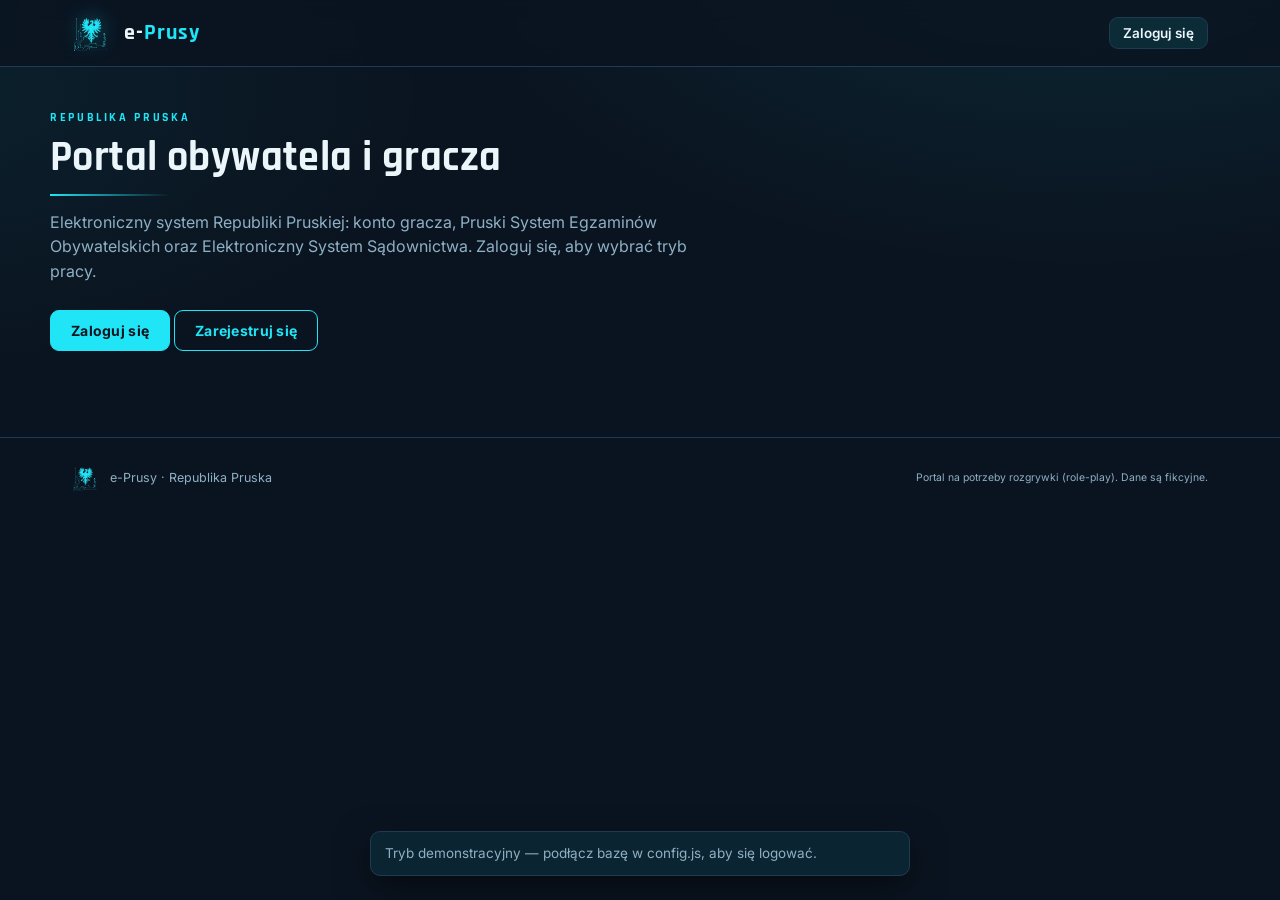
<file: index.html>
<!DOCTYPE html>
<html lang="pl">
<head>
<meta charset="utf-8">
<meta name="viewport" content="width=device-width, initial-scale=1">
<title>e-Prusy — portal Republiki Pruskiej</title>
<link rel="icon" href="assets/favicon.png">
<link rel="preconnect" href="https://fonts.googleapis.com">
<link rel="preconnect" href="https://fonts.gstatic.com" crossorigin>
<link href="https://fonts.googleapis.com/css2?family=Rajdhani:wght@500;600;700&family=Inter:wght@400;500;600;700&family=JetBrains+Mono:wght@500&display=swap" rel="stylesheet">
<link rel="stylesheet" href="css/styl.css">
</head>
<body>

<header class="top">
  <div class="top-in">
    <button class="brand" onclick="location.href='index.html'"><img src="assets/logo.png" alt=""><b>e-<span>Prusy</span></b></button>
    <nav class="nav" id="nav"></nav>
    <div class="acct" id="acct"></div>
  </div>
</header>

<main>
  <!-- powitanie / gość -->
  <section class="wrap section" id="hero">
    <div class="eyebrow">Republika Pruska</div>
    <h1 class="head">Portal obywatela i gracza</h1>
    <div class="circuit"></div>
    <p class="lede">Elektroniczny system Republiki Pruskiej: konto gracza, Pruski System Egzaminów Obywatelskich oraz Elektroniczny System Sądownictwa. Zaloguj się, aby wybrać tryb pracy.</p>
    <div id="hero-akcje" style="margin-top:26px"></div>
  </section>

  <!-- wybór trybu (po zalogowaniu) -->
  <section class="wrap section" id="wybor" hidden>
    <div class="eyebrow">Wybierz tryb</div>
    <h1 class="head">Jak chcesz korzystać z portalu?</h1>
    <div class="circuit"></div>
    <div class="grid g2" style="margin-top:26px">
      <button class="tile" id="tryb-gracz">
        <div class="ic">▶</div>
        <b>Tryb gracza</b>
        <small>Twoje konto, Egzaminy Obywatelskie (PSEO) oraz System Administratora.</small>
      </button>
      <button class="tile" id="tryb-obywatel">
        <div class="ic">◉</div>
        <b>Tryb obywatela</b>
        <small>Usługi jak w mObywatelu: dowód, paszport, sprawy urzędowe i System Sądownictwa.</small>
      </button>
    </div>
  </section>

  <!-- TRYB GRACZA -->
  <section class="wrap section" id="panel-gracz" hidden>
    <button class="btn ghost sm" data-powrot style="margin-bottom:18px">← Wybór trybu</button>
    <div class="eyebrow">Tryb gracza</div>
    <h1 class="head">Panel gracza</h1>
    <div class="circuit"></div>

    <div class="card" style="margin-top:24px" id="konto-karta"></div>

    <div class="grid g2" style="margin-top:16px">
      <a class="tile" href="pseo.html">
        <div class="ic">✎</div>
        <b>Egzaminy Obywatelskie</b>
        <small>Pruski System Egzaminów Obywatelskich — przystąp do egzaminu i sprawdź wyniki.</small>
      </a>
      <a class="tile" href="admin.html" id="tile-admin">
        <div class="ic">⚙</div>
        <b>System Administratora</b>
        <small>Zarządzanie kluczami dostępu i uprawnieniami użytkowników.</small>
      </a>
    </div>
  </section>

  <!-- TRYB OBYWATELA -->
  <section class="wrap section" id="panel-obywatel" hidden>
    <button class="btn ghost sm" data-powrot style="margin-bottom:18px">← Wybór trybu</button>
    <div class="eyebrow">Tryb obywatela</div>
    <h1 class="head">Twoje usługi</h1>
    <div class="circuit"></div>
    <p class="lede">Wybierz usługę. Dokumenty i dane są symulacją na potrzeby rozgrywki.</p>

    <div class="tiles g3" style="margin-top:24px">
      <button class="tile us" data-us="Sprawa urzędowa"><div class="ic">🗎</div><b>Sprawa urzędowa</b><small>Złóż i śledź pismo urzędowe.</small></button>
      <button class="tile us" data-us="Dowód osobisty"><div class="ic">🪪</div><b>Dowód osobisty</b><small>Twój elektroniczny dowód.</small></button>
      <button class="tile us" data-us="Paszport"><div class="ic">📕</div><b>Paszport</b><small>Dokument podróży.</small></button>
      <button class="tile us" data-us="Prawo jazdy"><div class="ic">🚗</div><b>Prawo jazdy</b><small>Uprawnienia kierowcy.</small></button>
      <button class="tile us" data-us="Rejestr pojazdów"><div class="ic">🚙</div><b>Pojazdy</b><small>Twoje pojazdy i ich status.</small></button>
      <button class="tile us" data-us="Dane osobowe"><div class="ic">👤</div><b>Dane osobowe</b><small>Rejestr obywatela.</small></button>
      <a class="tile" href="wybory.html" style="grid-column:1/-1;border-color:var(--cyan)">
        <div class="ic">🗳</div><b>Elektroniczny Portal Wyborczy</b>
        <small>Głosuj w aktywnych wyborach i referendach Republiki Pruskiej.</small>
      </a>
      <a class="tile" href="ess.html" style="grid-column:1/-1;border-color:var(--cyan)">
        <div class="ic">⚖</div><b>Elektroniczny System Sądownictwa</b>
        <small>Wyroki sądów Republiki Pruskiej oraz panel sędziego.</small>
      </a>
    </div>
    <div id="us-msg"></div>
  </section>
</main>

<footer><div class="foot-in">
  <div class="fb"><img src="assets/logo.png" alt=""><span>e-Prusy · Republika Pruska</span></div>
  <small>Portal na potrzeby rozgrywki (role-play). Dane są fikcyjne.</small>
</div></footer>

<script src="js/vendor/supabase.js"></script>
<script src="config.js"></script>
<script src="js/wspolne.js"></script>
<script src="js/index.js"></script>
</body>
</html>
</file>
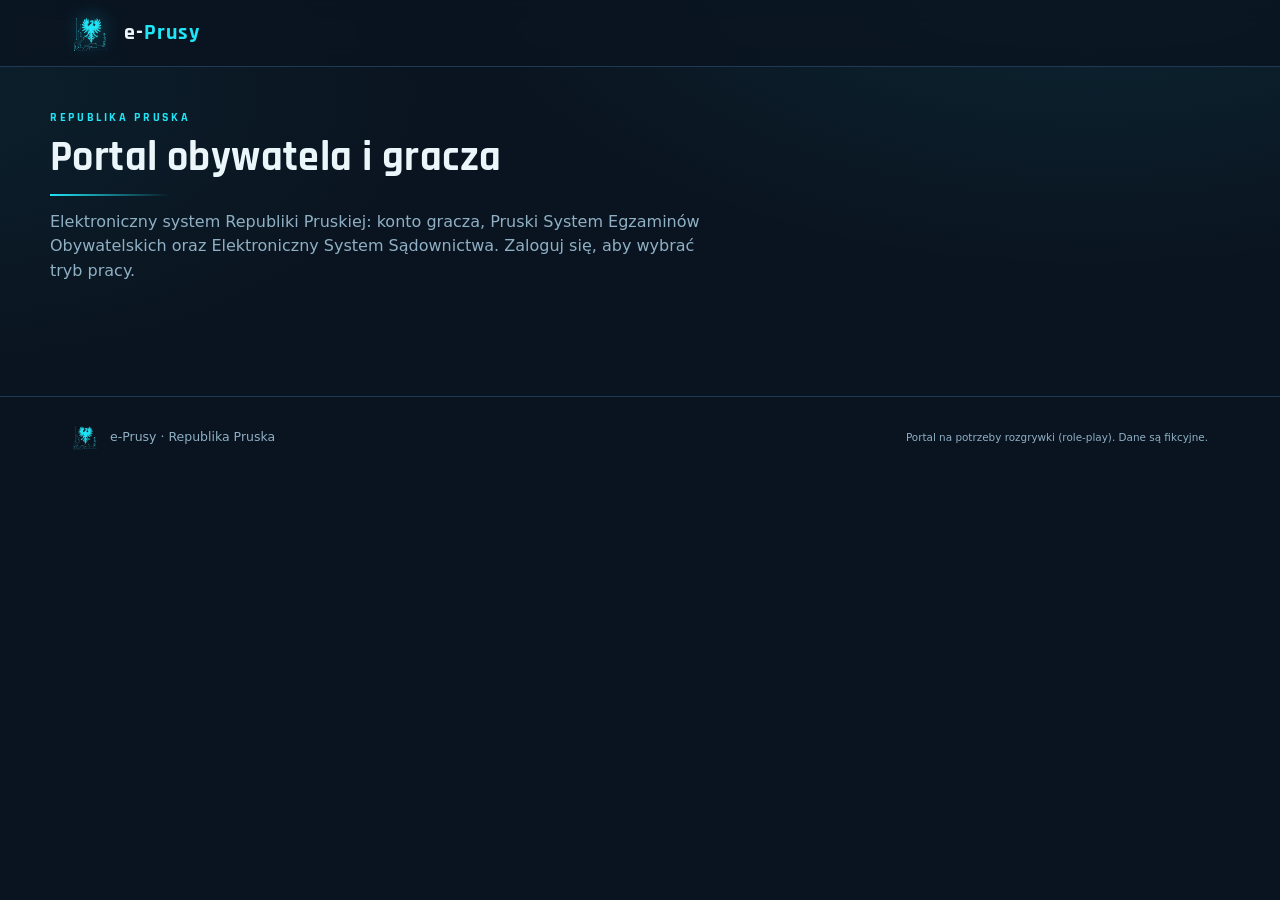
<file: admin.html>
<!DOCTYPE html>
<html lang="pl">
<head>
<meta charset="utf-8">
<meta name="viewport" content="width=device-width, initial-scale=1">
<title>System Administratora | e-Prusy</title>
<link rel="icon" href="assets/favicon.png">
<link rel="preconnect" href="https://fonts.googleapis.com">
<link rel="preconnect" href="https://fonts.gstatic.com" crossorigin>
<link href="https://fonts.googleapis.com/css2?family=Rajdhani:wght@500;600;700&family=Inter:wght@400;500;600;700&family=JetBrains+Mono:wght@500&display=swap" rel="stylesheet">
<link rel="stylesheet" href="css/styl.css">
</head>
<body>

<header class="top">
  <div class="top-in">
    <button class="brand" onclick="location.href='index.html'"><img src="assets/logo.png" alt=""><b>e-<span>Prusy</span></b></button>
    <nav class="nav">
      <a href="index.html">Start</a>
      <a href="pseo.html">Egzaminy</a>
      <a href="ess.html">Sądownictwo</a>
      <a href="admin.html" class="on adm">Administracja</a>
    </nav>
    <div class="acct" id="acct"></div>
  </div>
</header>

<main class="wrap section">
  <div class="eyebrow">Panel administratora serwisu</div>
  <h1 class="head">System Administratora</h1>
  <div class="circuit"></div>
  <p class="lede">Generuj klucze dostępu do rejestracji i nadawaj uprawnienia użytkownikom: administrator, administrator PSEO oraz sędzia z przypisanym sądem.</p>

  <div class="tabs" id="tabs" role="tablist">
    <button role="tab" data-t="klucze" aria-selected="true">Klucze rejestracji</button>
    <button role="tab" data-t="uzytkownicy" aria-selected="false">Użytkownicy i uprawnienia</button>
  </div>

  <section class="pane on" id="pane-klucze"></section>
  <section class="pane" id="pane-uzytkownicy"></section>
</main>

<footer><div class="foot-in">
  <div class="fb"><img src="assets/logo.png" alt=""><span>e-Prusy · Administracja</span></div>
  <small>Dostęp wyłącznie dla administratorów serwisu.</small>
</div></footer>

<script src="js/vendor/supabase.js"></script>
<script src="config.js"></script>
<script src="js/wspolne.js"></script>
<script src="js/admin.js"></script>
</body>
</html>
</file>
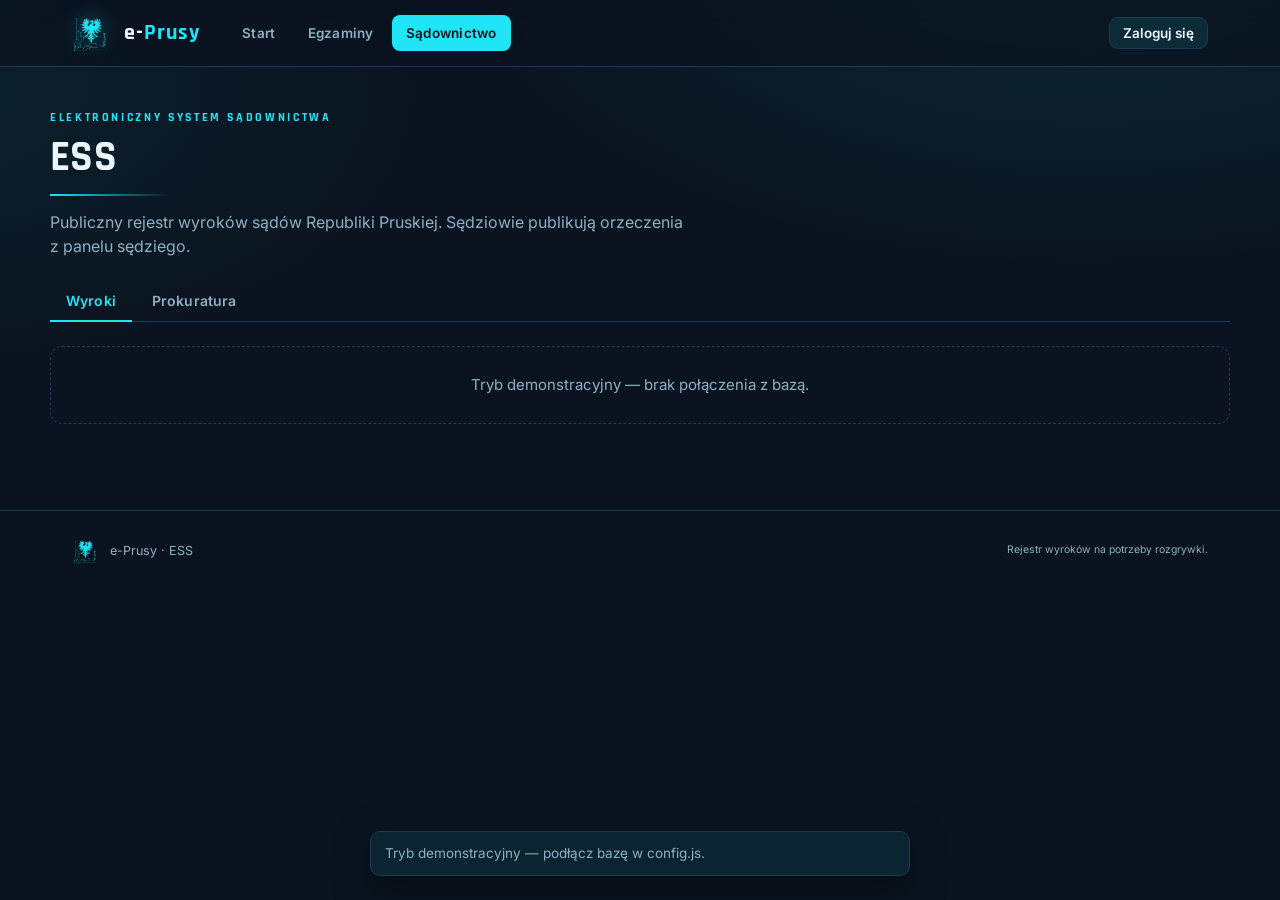
<file: ess.html>
<!DOCTYPE html>
<html lang="pl">
<head>
<meta charset="utf-8">
<meta name="viewport" content="width=device-width, initial-scale=1">
<title>ESS — System Sądownictwa | e-Prusy</title>
<link rel="icon" href="assets/favicon.png">
<link rel="preconnect" href="https://fonts.googleapis.com">
<link rel="preconnect" href="https://fonts.gstatic.com" crossorigin>
<link href="https://fonts.googleapis.com/css2?family=Rajdhani:wght@500;600;700&family=Inter:wght@400;500;600;700&family=JetBrains+Mono:wght@500&display=swap" rel="stylesheet">
<link rel="stylesheet" href="css/styl.css">
</head>
<body>

<header class="top">
  <div class="top-in">
    <button class="brand" onclick="location.href='index.html'"><img src="assets/logo.png" alt=""><b>e-<span>Prusy</span></b></button>
    <nav class="nav">
      <a href="index.html">Start</a>
      <a href="pseo.html">Egzaminy</a>
      <a href="ess.html" class="on">Sądownictwo</a>
      <a href="admin.html" class="adm" id="nav-admin" hidden>Administracja</a>
    </nav>
    <div class="acct" id="acct"></div>
  </div>
</header>

<main class="wrap section">
  <div class="eyebrow">Elektroniczny System Sądownictwa</div>
  <h1 class="head">ESS</h1>
  <div class="circuit"></div>
  <p class="lede">Publiczny rejestr wyroków sądów Republiki Pruskiej. Sędziowie publikują orzeczenia z panelu sędziego.</p>

  <div class="tabs" id="tabs" role="tablist">
    <button role="tab" data-t="wyroki" aria-selected="true" class="tab-sedzia">Wyroki</button>
    <button role="tab" data-t="prokuratura" aria-selected="false" class="tab-prok">Prokuratura</button>
    <button role="tab" data-t="sedzia" aria-selected="false" class="tab-sedzia" id="tab-sedzia" hidden>Panel sędziego</button>
    <button role="tab" data-t="prok" aria-selected="false" class="tab-prok" id="tab-prok" hidden>Panel prokuratora</button>
    <button role="tab" data-t="symulator" aria-selected="false" class="tab-sedzia" id="tab-symulator" hidden>Symulator sądowy</button>
  </div>

  <section class="pane on t-sedzia" id="pane-wyroki"></section>
  <section class="pane t-prok" id="pane-prokuratura"></section>
  <section class="pane t-sedzia" id="pane-sedzia"></section>
  <section class="pane t-prok" id="pane-prok"></section>
  <section class="pane t-sedzia" id="pane-symulator"></section>
</main>

<footer><div class="foot-in">
  <div class="fb"><img src="assets/logo.png" alt=""><span>e-Prusy · ESS</span></div>
  <small>Rejestr wyroków na potrzeby rozgrywki.</small>
</div></footer>

<script src="js/vendor/supabase.js"></script>
<script src="config.js"></script>
<script src="js/wspolne.js"></script>
<script src="js/ess.js"></script>
<!-- Symulator sądowy tymczasowo wyłączony (limity darmowego Gemini).
     Aby ponownie włączyć: odkomentuj poniższą linię i wdróż funkcję symulatora.
<script src="js/symulator.js"></script>
-->
</body>
</html>
</file>
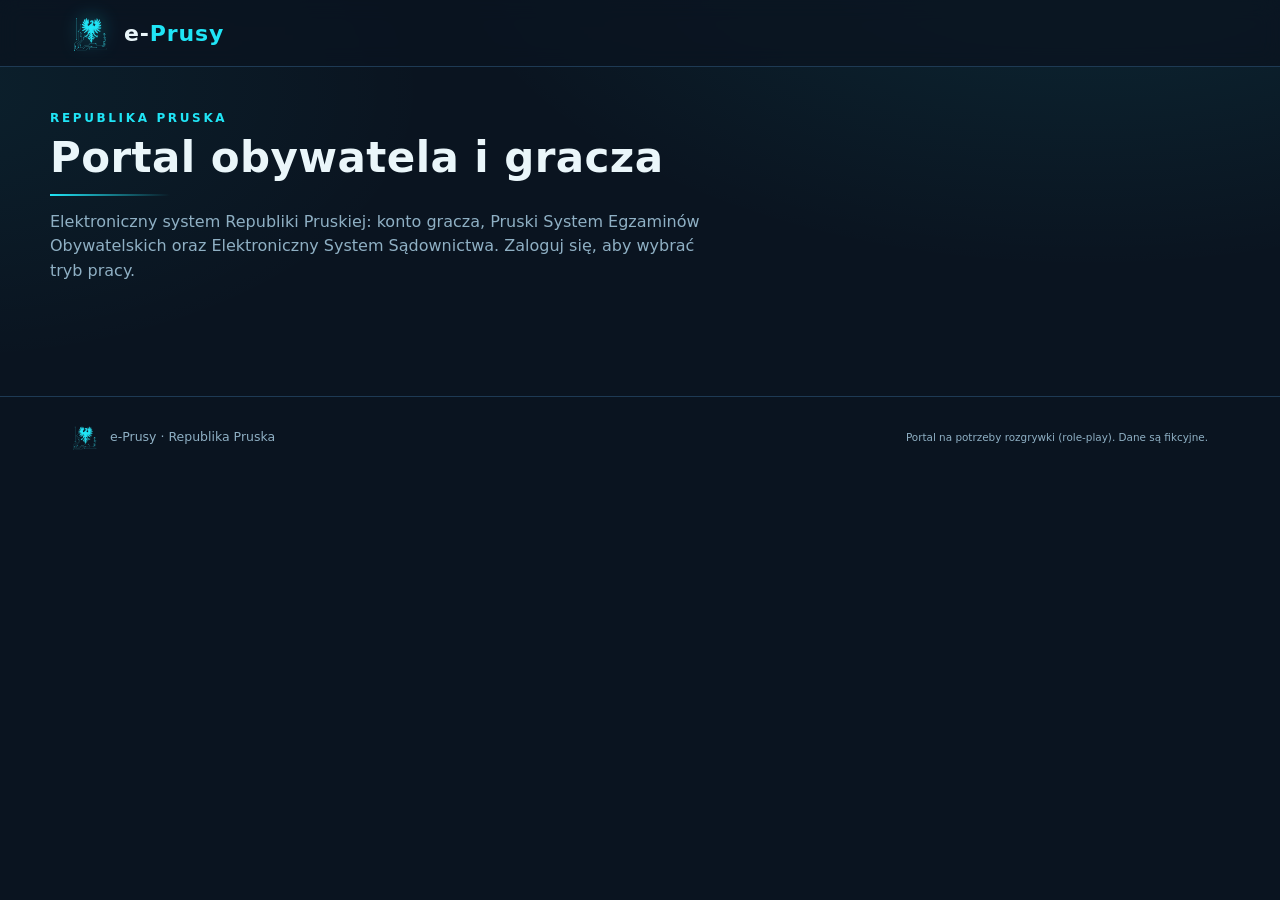
<file: pseo.html>
<!DOCTYPE html>
<html lang="pl">
<head>
<meta charset="utf-8">
<meta name="viewport" content="width=device-width, initial-scale=1">
<title>PSEO — Egzaminy Obywatelskie | e-Prusy</title>
<link rel="icon" href="assets/favicon.png">
<link rel="preconnect" href="https://fonts.googleapis.com">
<link rel="preconnect" href="https://fonts.gstatic.com" crossorigin>
<link href="https://fonts.googleapis.com/css2?family=Rajdhani:wght@500;600;700&family=Inter:wght@400;500;600;700&family=JetBrains+Mono:wght@500&display=swap" rel="stylesheet">
<link rel="stylesheet" href="css/styl.css">
</head>
<body>

<header class="top">
  <div class="top-in">
    <button class="brand" onclick="location.href='index.html'"><img src="assets/logo.png" alt=""><b>e-<span>Prusy</span></b></button>
    <nav class="nav">
      <a href="index.html">Start</a>
      <a href="pseo.html" class="on">Egzaminy</a>
      <a href="ess.html">Sądownictwo</a>
      <a href="admin.html" class="adm" id="nav-admin" hidden>Administracja</a>
    </nav>
    <div class="acct" id="acct"></div>
  </div>
</header>

<main class="wrap section">
  <div class="eyebrow">Pruski System Egzaminów Obywatelskich</div>
  <h1 class="head">PSEO</h1>
  <div class="circuit"></div>
  <p class="lede">System egzaminów na obywatelstwo w rozgrywce. Egzamin składa się z części pisemnej, ustnej i ustawodawczej.</p>

  <div class="tabs" id="tabs" role="tablist">
    <button role="tab" data-t="przystap" aria-selected="true">Przystąp do egzaminu</button>
    <button role="tab" data-t="wyniki" aria-selected="false">Wyniki egzaminu</button>
    <button role="tab" data-t="admin" aria-selected="false" class="only-admin" hidden>Panel administratora</button>
  </div>

  <!-- PRZYSTĄP -->
  <section class="pane on" id="pane-przystap"></section>
  <!-- WYNIKI -->
  <section class="pane" id="pane-wyniki"></section>
  <!-- PANEL ADMINA -->
  <section class="pane" id="pane-admin"></section>
</main>

<footer><div class="foot-in">
  <div class="fb"><img src="assets/logo.png" alt=""><span>e-Prusy · PSEO</span></div>
  <small>Progi zdania: pisemny 90% · ustny 60% · ustawodawczy 75%.</small>
</div></footer>

<script src="js/vendor/supabase.js"></script>
<script src="config.js"></script>
<script src="js/wspolne.js"></script>
<script src="js/pseo.js"></script>
</body>
</html>
</file>
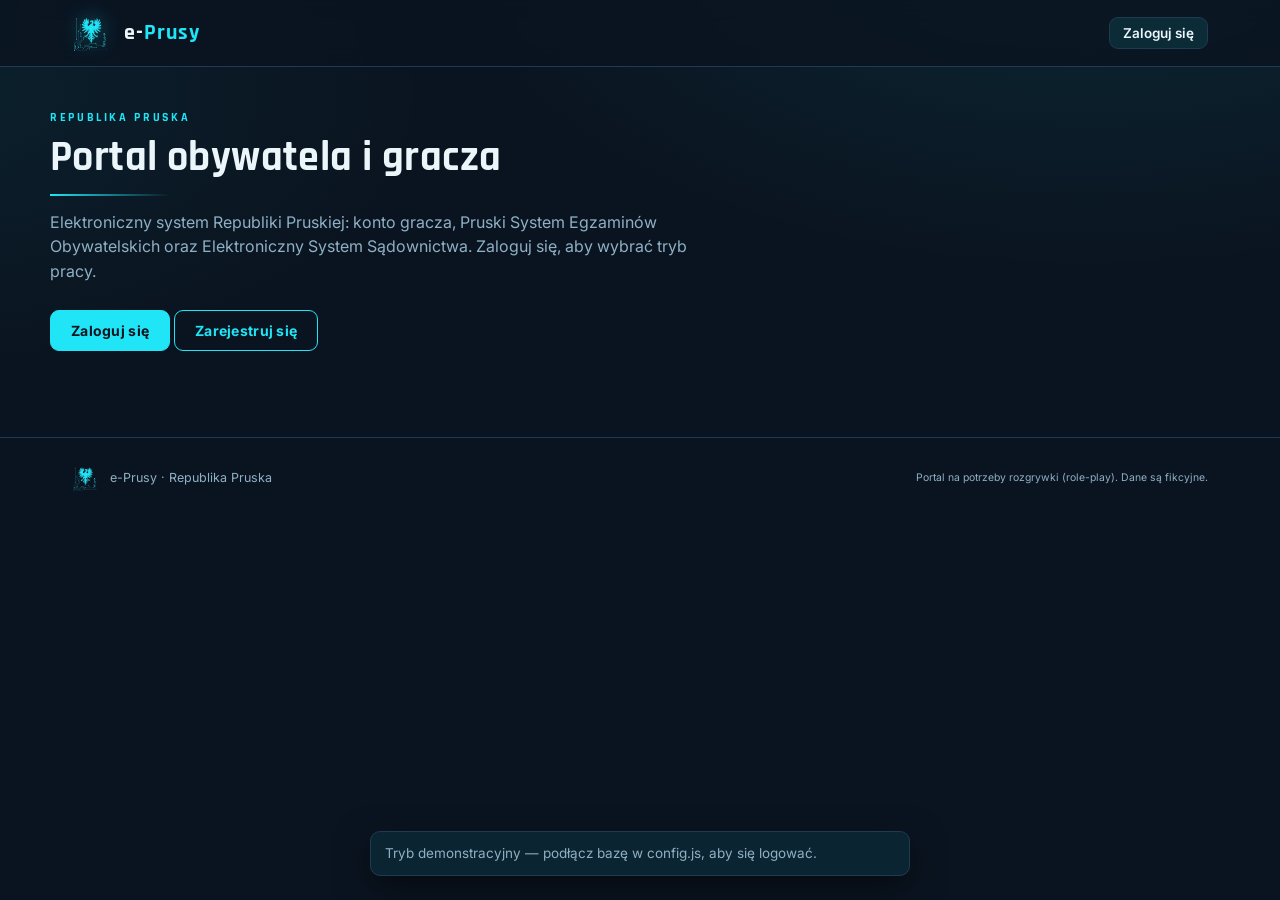
<file: wybory.html>
<!DOCTYPE html>
<html lang="pl">
<head>
<meta charset="utf-8">
<meta name="viewport" content="width=device-width, initial-scale=1">
<title>Elektroniczny Portal Wyborczy | e-Prusy</title>
<link rel="icon" href="assets/favicon.png">
<link rel="preconnect" href="https://fonts.googleapis.com">
<link rel="preconnect" href="https://fonts.gstatic.com" crossorigin>
<link href="https://fonts.googleapis.com/css2?family=Rajdhani:wght@500;600;700&family=Inter:wght@400;500;600;700&family=JetBrains+Mono:wght@500&display=swap" rel="stylesheet">
<link rel="stylesheet" href="css/styl.css">
</head>
<body>

<header class="top">
  <div class="top-in">
    <button class="brand" onclick="location.href='index.html'"><img src="assets/logo.png" alt=""><b>e-<span>Prusy</span></b></button>
    <nav class="nav">
      <a href="index.html">Start</a>
      <a href="pseo.html">Egzaminy</a>
      <a href="ess.html">Sądownictwo</a>
      <a href="wybory.html" class="on">Wybory</a>
      <a href="admin.html" class="adm" id="nav-admin" hidden>Administracja</a>
    </nav>
    <div class="acct" id="acct"></div>
  </div>
</header>

<main class="wrap section">
  <div class="eyebrow">Elektroniczny Portal Wyborczy</div>
  <h1 class="head">Wybory</h1>
  <div class="circuit"></div>
  <p class="lede">Głosuj w aktywnych wyborach i referendach Republiki Pruskiej. Głos jest tajny i jednorazowy.</p>

  <div class="tabs" id="tabs" role="tablist">
    <button role="tab" data-t="glosowanie" aria-selected="true">Głosowanie</button>
    <button role="tab" data-t="admin" aria-selected="false" class="only-admin" hidden>Panel administratora</button>
  </div>

  <section class="pane on" id="pane-glosowanie"></section>
  <section class="pane" id="pane-admin"></section>
</main>

<footer><div class="foot-in">
  <div class="fb"><img src="assets/logo.png" alt=""><span>e-Prusy · Portal Wyborczy</span></div>
  <small>Głosowanie na potrzeby rozgrywki. Głos jest tajny i jednorazowy.</small>
</div></footer>

<script src="js/vendor/supabase.js"></script>
<script src="config.js"></script>
<script src="js/wspolne.js"></script>
<script src="js/wybory.js"></script>
</body>
</html>
</file>
<file: css/styl.css>
:root{
  --cyan:#20E5F6;
  --cyan-dk:#0FB9C9;
  --cyan-so:#7FF1FA;
  --navy:#0A1420;
  --navy-2:#0E1C2E;
  --panel:#0F2033;
  --panel-2:#13273D;
  --line:#1E3A54;
  --line-so:#16304A;
  --ink:#EAF6FA;
  --mut:#8FB0C4;
  --mut-2:#5F8299;
  --ok:#2FD98A;
  --warn:#F2B33D;
  --err:#FF6A6A;
  --gold:#E0B44B;
  --gold-so:#F2D07E;
  --bord:#C4485F;
  --bord-so:#E07890;
  --head:"Rajdhani","Segoe UI",system-ui,sans-serif;
  --body:"Inter","Segoe UI",system-ui,sans-serif;
  --mono:"JetBrains Mono","Consolas",monospace;
}
*{box-sizing:border-box}
html,body{margin:0;padding:0}
body{
  background:
    radial-gradient(1100px 600px at 85% -10%, rgba(32,229,246,.10), transparent 60%),
    radial-gradient(900px 500px at -5% 10%, rgba(32,229,246,.06), transparent 55%),
    var(--navy);
  color:var(--ink);font-family:var(--body);font-size:15px;line-height:1.55;min-height:100vh;
  -webkit-font-smoothing:antialiased;
}
a{color:var(--cyan);text-decoration:none}
a:hover{text-decoration:underline}
button,input,select,textarea{font-family:inherit;font-size:inherit;color:inherit}
[hidden]{display:none !important}
img{max-width:100%}
::selection{background:rgba(32,229,246,.3)}

/* ---------- pasek górny ---------- */
.top{position:sticky;top:0;z-index:40;background:rgba(10,20,32,.82);backdrop-filter:blur(10px);border-bottom:1px solid var(--line)}
.top-in{max-width:1180px;margin:0 auto;padding:0 22px;height:66px;display:flex;align-items:center;gap:20px}
.brand{display:flex;align-items:center;gap:12px;cursor:pointer;background:none;border:none;padding:0;color:var(--ink)}
.brand img{height:40px;filter:drop-shadow(0 0 10px rgba(32,229,246,.45))}
.brand b{font-family:var(--head);font-weight:700;font-size:22px;letter-spacing:.04em}
.brand b span{color:var(--cyan)}
.nav{display:flex;gap:4px;margin-left:8px;flex:1;flex-wrap:wrap}
.nav a,.nav button{background:none;border:none;color:var(--mut);cursor:pointer;padding:8px 14px;border-radius:8px;font-size:13.5px;font-weight:600;letter-spacing:.02em}
.nav a:hover,.nav button:hover{color:var(--ink);background:rgba(32,229,246,.08);text-decoration:none}
.nav a.on,.nav button.on{color:var(--navy);background:var(--cyan)}
.nav .adm{color:var(--cyan)}

.acct{position:relative}
.acct-btn{display:flex;align-items:center;gap:9px;background:rgba(32,229,246,.1);border:1px solid var(--line);color:var(--ink);cursor:pointer;padding:7px 13px;border-radius:9px;font-weight:600;font-size:13.5px}
.acct-btn:hover{border-color:var(--cyan)}
.acct-btn .av{width:26px;height:26px;border-radius:7px;background:var(--cyan);color:var(--navy);display:flex;align-items:center;justify-content:center;font-weight:800;font-size:12px;font-family:var(--head)}
.menu{position:absolute;right:0;top:calc(100% + 8px);width:250px;background:var(--panel);border:1px solid var(--line);border-radius:12px;box-shadow:0 20px 50px rgba(0,0,0,.5);padding:8px;z-index:50}
.menu .mhd{padding:11px 12px;border-bottom:1px solid var(--line-so);margin-bottom:6px}
.menu .mhd b{display:block}
.menu .mhd small{color:var(--mut);font-size:12px;word-break:break-all}
.menu .pni{font-family:var(--mono);font-size:11px;color:var(--cyan);margin-top:6px;letter-spacing:.06em}
.menu button.mi{width:100%;text-align:left;background:none;border:none;cursor:pointer;padding:10px 12px;border-radius:8px;font-size:13.5px;color:var(--ink)}
.menu button.mi:hover{background:rgba(32,229,246,.1)}
.menu button.mi.danger{color:var(--err)}
.menu .sep{height:1px;background:var(--line-so);margin:6px 4px}
.tag{display:inline-block;font-size:9.5px;font-weight:800;letter-spacing:.1em;text-transform:uppercase;padding:3px 8px;border-radius:20px;margin:8px 6px 0 0}
.tag.admin{background:var(--cyan);color:var(--navy)}
.tag.pseo{background:rgba(47,217,138,.16);color:var(--ok);border:1px solid rgba(47,217,138,.4)}
.tag.sedzia{background:rgba(242,179,61,.16);color:var(--warn);border:1px solid rgba(242,179,61,.4)}

/* ---------- układ ---------- */
.wrap{max-width:1180px;margin:0 auto;padding:0 22px}
.section{padding:42px 0}
.eyebrow{font-family:var(--head);font-size:12px;letter-spacing:.22em;text-transform:uppercase;color:var(--cyan);font-weight:700}
h1.head{font-family:var(--head);font-size:clamp(28px,4.4vw,42px);font-weight:700;letter-spacing:.01em;margin:8px 0 0;line-height:1.05}
h2.mid{font-family:var(--head);font-size:24px;font-weight:700;margin:0 0 6px;letter-spacing:.01em}
.lede{color:var(--mut);font-size:16px;max-width:64ch;margin:14px 0 0}

.card{background:linear-gradient(180deg,var(--panel),var(--panel-2));border:1px solid var(--line);border-radius:14px;padding:22px;position:relative}
.card::before{content:"";position:absolute;left:0;top:14px;bottom:14px;width:2px;background:linear-gradient(var(--cyan),transparent);border-radius:2px;opacity:.5}
.card+.card{margin-top:16px}
.card h3{font-family:var(--head);font-size:17px;letter-spacing:.02em;margin:0 0 14px}
.grid{display:grid;gap:16px}
.g2{grid-template-columns:repeat(2,1fr)}
.g3{grid-template-columns:repeat(3,1fr)}
.g4{grid-template-columns:repeat(4,1fr)}
@media(max-width:820px){.g2,.g3,.g4{grid-template-columns:1fr}}

/* ---------- przyciski ---------- */
.btn{display:inline-flex;align-items:center;justify-content:center;gap:8px;cursor:pointer;border:1px solid var(--cyan);background:var(--cyan);color:var(--navy);padding:11px 20px;border-radius:9px;font-weight:700;font-size:14px;letter-spacing:.02em;transition:.14s}
.btn:hover{background:var(--cyan-so);border-color:var(--cyan-so);text-decoration:none;box-shadow:0 0 18px rgba(32,229,246,.35)}
.btn:active{transform:translateY(1px)}
.btn.ghost{background:transparent;color:var(--cyan)}
.btn.ghost:hover{background:rgba(32,229,246,.12);box-shadow:none}
.btn.sm{padding:7px 13px;font-size:12.5px;border-radius:8px}
.btn.tiny{padding:5px 10px;font-size:11.5px;border-radius:7px}
.btn.wide{width:100%}
.btn.danger{border-color:var(--err);color:var(--err);background:transparent}
.btn.danger:hover{background:rgba(255,106,106,.12);box-shadow:none}
.btn[disabled]{opacity:.5;cursor:not-allowed;box-shadow:none}

/* ---------- formularze ---------- */
label.f{display:block}
label.f>span{display:block;font-size:12px;color:var(--mut);font-weight:600;margin-bottom:6px;letter-spacing:.02em}
input[type=text],input[type=email],input[type=password],input[type=number],input[type=date],select,textarea{
  width:100%;padding:11px 13px;background:rgba(4,12,20,.6);border:1px solid var(--line);border-radius:9px;color:var(--ink)}
input:focus,select:focus,textarea:focus{outline:none;border-color:var(--cyan);box-shadow:0 0 0 3px rgba(32,229,246,.14)}
input::placeholder,textarea::placeholder{color:var(--mut-2)}
textarea{resize:vertical;min-height:110px;line-height:1.6;font-family:inherit}
select option{background:var(--navy)}
.hint{font-size:12.5px;color:var(--mut);margin-top:6px}

.note{border-radius:10px;padding:11px 14px;font-size:13.5px;margin-top:14px;border:1px solid}
.note.ok{background:rgba(47,217,138,.1);border-color:rgba(47,217,138,.4);color:#8DEFC0}
.note.err{background:rgba(255,106,106,.1);border-color:rgba(255,106,106,.4);color:#FFB3B3}
.note.info{background:rgba(32,229,246,.08);border-color:var(--line);color:var(--mut)}

.empty{padding:26px;text-align:center;color:var(--mut);border:1px dashed var(--line);border-radius:12px}

/* ---------- kafle wyboru trybu / usług ---------- */
.tiles{display:grid;gap:16px}
.tile{display:flex;flex-direction:column;gap:8px;text-align:left;background:linear-gradient(180deg,var(--panel),var(--panel-2));border:1px solid var(--line);border-radius:14px;padding:22px;cursor:pointer;transition:.14s;color:var(--ink)}
.tile:hover{border-color:var(--cyan);box-shadow:0 0 24px rgba(32,229,246,.18);transform:translateY(-2px);text-decoration:none}
.tile .ic{width:46px;height:46px;border-radius:11px;background:rgba(32,229,246,.12);border:1px solid var(--line);display:flex;align-items:center;justify-content:center;color:var(--cyan)}
.tile b{font-family:var(--head);font-size:18px;letter-spacing:.01em}
.tile small{color:var(--mut);font-size:13px}
.tile[disabled]{opacity:.6;cursor:default}
.tile[disabled]:hover{transform:none;box-shadow:none;border-color:var(--line)}

/* ---------- tabele ---------- */
table{width:100%;border-collapse:collapse;font-size:14px}
th{text-align:left;font-family:var(--head);font-size:11px;letter-spacing:.08em;text-transform:uppercase;color:var(--mut);font-weight:700;padding:10px;border-bottom:1px solid var(--line)}
td{padding:10px;border-bottom:1px solid var(--line-so);vertical-align:middle}
.tbl-scroll{overflow-x:auto}
.chip{display:inline-block;font-size:10px;font-weight:800;letter-spacing:.05em;text-transform:uppercase;padding:3px 8px;border-radius:16px;background:rgba(32,229,246,.14);color:var(--cyan)}
code,.mono{font-family:var(--mono)}
.kod{font-family:var(--mono);letter-spacing:.08em;color:var(--cyan);background:rgba(32,229,246,.08);border:1px solid var(--line);padding:4px 9px;border-radius:7px;display:inline-block}

/* ---------- zakładki (paski w podstronach) ---------- */
.tabs{display:flex;gap:4px;border-bottom:1px solid var(--line);margin:22px 0 24px;flex-wrap:wrap}
.tabs button{background:none;border:none;border-bottom:2px solid transparent;color:var(--mut);cursor:pointer;padding:11px 16px;font-weight:600;font-size:14px;letter-spacing:.01em;margin-bottom:-1px}
.tabs button:hover{color:var(--ink)}
.tabs button[aria-selected="true"]{color:var(--cyan);border-bottom-color:var(--cyan)}
.pane{display:none}
.pane.on{display:block}

/* ---------- modal ---------- */
.modal-bg{position:fixed;inset:0;background:rgba(4,10,18,.72);backdrop-filter:blur(4px);z-index:60;display:flex;align-items:center;justify-content:center;padding:20px}
.modal{background:linear-gradient(180deg,var(--panel),var(--navy-2));border:1px solid var(--line);border-radius:16px;width:100%;max-width:430px;overflow:hidden;box-shadow:0 30px 80px rgba(0,0,0,.6)}
.modal-hd{padding:24px;text-align:center;border-bottom:1px solid var(--line);position:relative}
.modal-hd img{height:54px;filter:drop-shadow(0 0 12px rgba(32,229,246,.5))}
.modal-hd b{display:block;font-family:var(--head);font-size:22px;letter-spacing:.05em;margin-top:8px}
.modal-hd b span{color:var(--cyan)}
.modal-bd{padding:24px}
.tabs2{display:flex;background:rgba(4,12,20,.5);border:1px solid var(--line);border-radius:10px;padding:4px;margin-bottom:20px}
.tabs2 button{flex:1;border:none;background:none;cursor:pointer;padding:9px;border-radius:7px;font-weight:700;font-size:13.5px;color:var(--mut)}
.tabs2 button[aria-pressed="true"]{background:var(--cyan);color:var(--navy)}
.modal-bd .btn{width:100%;margin-top:4px}
.modal-note{font-size:12px;color:var(--mut);margin-top:16px;text-align:center;line-height:1.5}
.x-close{position:absolute;top:14px;right:16px;background:rgba(255,255,255,.08);border:none;color:var(--ink);width:30px;height:30px;border-radius:50%;cursor:pointer;font-size:17px}

/* ---------- stopka ---------- */
footer{border-top:1px solid var(--line);margin-top:44px}
.foot-in{max-width:1180px;margin:0 auto;padding:26px 22px;display:flex;justify-content:space-between;gap:16px;flex-wrap:wrap;align-items:center;color:var(--mut);font-size:12.5px}
.foot-in .fb{display:flex;align-items:center;gap:10px}
.foot-in .fb img{height:28px}

/* linia „obwodu” pod nagłówkiem sekcji */
.circuit{height:2px;background:linear-gradient(90deg,var(--cyan),transparent);margin:14px 0 0;max-width:120px}

.only-when-hidden{display:none}

/* ---------- portal wyborczy ---------- */
.opcje-lista{display:flex;flex-direction:column;gap:8px}
.opcja{display:flex;align-items:center;gap:10px;padding:11px 13px;border:1px solid var(--line);border-radius:9px;cursor:pointer;transition:.12s}
.opcja:hover{border-color:var(--cyan);background:rgba(32,229,246,.06)}
.opcja input{width:auto}
.ref-pyt{margin-bottom:16px}
.ref-pyt>b{display:block;margin-bottom:8px}
.zgoda{display:flex;gap:10px;align-items:flex-start;font-size:13px;color:var(--mut);line-height:1.5;cursor:pointer;background:rgba(32,229,246,.06);border:1px solid var(--line);border-radius:10px;padding:12px 14px}
.zgoda input{width:auto;margin-top:3px}
.status-przygotowanie{font-size:11px;font-weight:800;letter-spacing:.05em;text-transform:uppercase;color:var(--mut);background:rgba(143,176,196,.12);border:1px solid var(--line);padding:4px 10px;border-radius:16px}
.status-trwa{font-size:11px;font-weight:800;letter-spacing:.05em;text-transform:uppercase;color:var(--ok);background:rgba(47,217,138,.14);border:1px solid rgba(47,217,138,.4);padding:4px 10px;border-radius:16px}
.status-zakonczone{font-size:11px;font-weight:800;letter-spacing:.05em;text-transform:uppercase;color:var(--warn);background:rgba(242,179,61,.14);border:1px solid rgba(242,179,61,.4);padding:4px 10px;border-radius:16px}
.wyniki{margin-top:14px;padding-top:14px;border-top:1px dashed var(--line)}
.wyniki-hd{font-family:var(--head);font-size:13px;letter-spacing:.06em;text-transform:uppercase;color:var(--cyan);margin-bottom:12px}
.wynik-grupa{margin-bottom:16px}
.wynik-pyt{font-weight:600;margin-bottom:8px}
.wynik-w{margin-bottom:10px}
.wynik-top{display:flex;justify-content:space-between;gap:10px;font-size:13.5px;margin-bottom:5px}
.wynik-bar{height:10px;background:#0A1826;border:1px solid var(--line);border-radius:6px;overflow:hidden}
.wynik-bar span{display:block;height:100%;background:linear-gradient(90deg,var(--cyan-dk),var(--cyan));border-radius:6px}
.n-dyn input{width:100%}

/* ---------- symulator sądowy ---------- */
.sim-row{display:flex;justify-content:space-between;gap:10px;align-items:center;flex-wrap:wrap;padding:10px 0;border-bottom:1px solid var(--line-so)}
.sim-row:last-child{border-bottom:none}
.akta-lista{margin:6px 0;padding-left:22px}
.akta-lista li{margin:6px 0}
.transkrypt{max-height:440px;overflow-y:auto;display:flex;flex-direction:column;gap:10px;padding:4px 2px}
.t-sys{text-align:center;font-size:12px;color:var(--mut);font-style:italic;padding:4px 0}
.t-wiersz{max-width:82%;padding:10px 13px;border-radius:12px;border:1px solid var(--line)}
.t-sedzia-w{align-self:flex-end;background:rgba(224,180,75,.12);border-color:rgba(224,180,75,.4)}
.t-osoba{align-self:flex-start;background:var(--panel-2)}
.t-kto{font-size:11px;font-weight:800;letter-spacing:.05em;text-transform:uppercase;color:var(--mut);margin-bottom:4px}
.t-tresc{white-space:pre-wrap;line-height:1.55}
.sad-grid{display:grid;grid-template-columns:1fr 1fr;gap:4px 14px;min-width:320px}
.sad-chk{display:flex;align-items:center;gap:7px;font-size:12.5px;color:var(--ink);cursor:pointer;white-space:nowrap}
.sad-chk input{width:auto}

/* ---------- motywy: sędziowski (złoto) / prokuratorski (bordo) ---------- */
.t-sedzia{--acc:var(--gold);--acc-so:var(--gold-so)}
.t-prok{--acc:var(--bord);--acc-so:var(--bord-so)}
.tab-sedzia[aria-selected="true"]{color:var(--gold);border-bottom-color:var(--gold)}
.tab-prok[aria-selected="true"]{color:var(--bord);border-bottom-color:var(--bord)}
.tag.prok{background:rgba(196,72,95,.16);color:var(--bord-so);border:1px solid rgba(196,72,95,.45)}

/* ---------- punkty (formularz) ---------- */
.punkt{display:flex;gap:10px;align-items:flex-start;margin-bottom:8px}
.punkt-nr{font-family:var(--head);font-weight:700;color:var(--acc,var(--cyan));min-width:24px;padding-top:10px;text-align:right}
.punkt-in{flex:1;min-height:64px}
.punkt-del{align-self:flex-start;margin-top:6px;padding:5px 10px}

/* ---------- karta dokumentu (wyrok / akt) ---------- */
.wyrok{background:linear-gradient(180deg,var(--panel),var(--panel-2));border:1px solid var(--line);border-top:2px solid var(--acc,var(--cyan));border-radius:14px;padding:26px 26px 18px;margin:12px 0;position:relative}
.wyrok-godlo{position:absolute;top:20px;right:24px;font-size:26px;color:var(--acc,var(--cyan));opacity:.5}
.wyrok-imieniu{text-align:center;font-family:var(--head);font-weight:700;letter-spacing:.14em;text-transform:uppercase;color:var(--acc,var(--cyan));font-size:15px}
.wyrok-sad{text-align:center;font-family:var(--head);font-size:19px;font-weight:600;margin-top:6px}
.wyrok-meta{text-align:center;color:var(--mut);font-size:12.5px;margin-top:4px}
.wyrok-glowa{display:flex;gap:8px;justify-content:center;flex-wrap:wrap;margin:14px 0 4px}
.wyrok-glowa .chip{background:color-mix(in srgb, var(--acc,var(--cyan)) 16%, transparent);color:var(--acc-so,var(--cyan))}
.wyrok-status{font-size:10px;font-weight:800;letter-spacing:.06em;text-transform:uppercase;padding:3px 9px;border-radius:16px}
.wyrok-status.pr{background:rgba(47,217,138,.16);color:var(--ok);border:1px solid rgba(47,217,138,.4)}
.wyrok-status.np{background:rgba(242,179,61,.16);color:var(--warn);border:1px solid rgba(242,179,61,.4)}
.wyrok-przedmiot{text-align:center;font-size:16px;font-weight:600;margin:12px 0 4px;padding:0 8px}
.wyrok-linia{font-size:13.5px;color:var(--ink);margin-top:8px;text-align:center}
.wyrok-linia span{color:var(--mut);font-weight:600}
.wyrok-sekcja{font-family:var(--head);font-size:12px;letter-spacing:.14em;text-transform:uppercase;color:var(--acc,var(--cyan));text-align:center;margin:18px 0 8px;position:relative}
.wyrok-sekcja::before,.wyrok-sekcja::after{content:"";position:absolute;top:50%;width:24%;height:1px;background:var(--line)}
.wyrok-sekcja::before{left:6%}.wyrok-sekcja::after{right:6%}
.wyrok-punkty{margin:0;padding-left:0;list-style:none;counter-reset:pkt}
.wyrok-punkty li{counter-increment:pkt;position:relative;padding:8px 8px 8px 42px;border-bottom:1px solid var(--line-so);white-space:pre-wrap}
.wyrok-punkty li:last-child{border-bottom:none}
.wyrok-punkty li::before{content:counter(pkt)".";position:absolute;left:12px;color:var(--acc,var(--cyan));font-family:var(--head);font-weight:700}
.wyrok-tresc{white-space:pre-wrap;margin:6px 2px;color:var(--ink);line-height:1.65}
.wyrok-stopka{display:flex;justify-content:space-between;align-items:center;gap:10px;margin-top:16px;padding-top:12px;border-top:1px solid var(--line-so);color:var(--mut);font-size:12.5px}

/* akcentowany przycisk publikacji w motywie */
.btn.acc{background:var(--acc,var(--cyan));border-color:var(--acc,var(--cyan));color:#1a1206}
.btn.acc:hover{background:var(--acc-so,var(--cyan-so));border-color:var(--acc-so,var(--cyan-so));box-shadow:0 0 18px color-mix(in srgb,var(--acc,var(--cyan)) 40%,transparent)}
.t-sedzia .card::before,.t-prok .card::before{background:linear-gradient(var(--acc,var(--cyan)),transparent)}
.t-sedzia .card h3,.t-prok .card h3{color:var(--acc-so,var(--ink))}

@media(max-width:760px){
  .top-in{height:auto;min-height:60px;flex-wrap:wrap;padding:10px 16px;gap:10px}
  .brand{order:1}.acct{order:2;margin-left:auto}
  .nav{order:3;flex-basis:100%;overflow-x:auto;flex-wrap:nowrap;margin:0 -16px;padding:0 16px 4px}
  .nav a,.nav button{white-space:nowrap;flex:none}
  .menu{position:fixed;left:14px;right:14px;top:62px;width:auto}
}
@media(prefers-reduced-motion:reduce){*{transition:none!important}}
</file>
